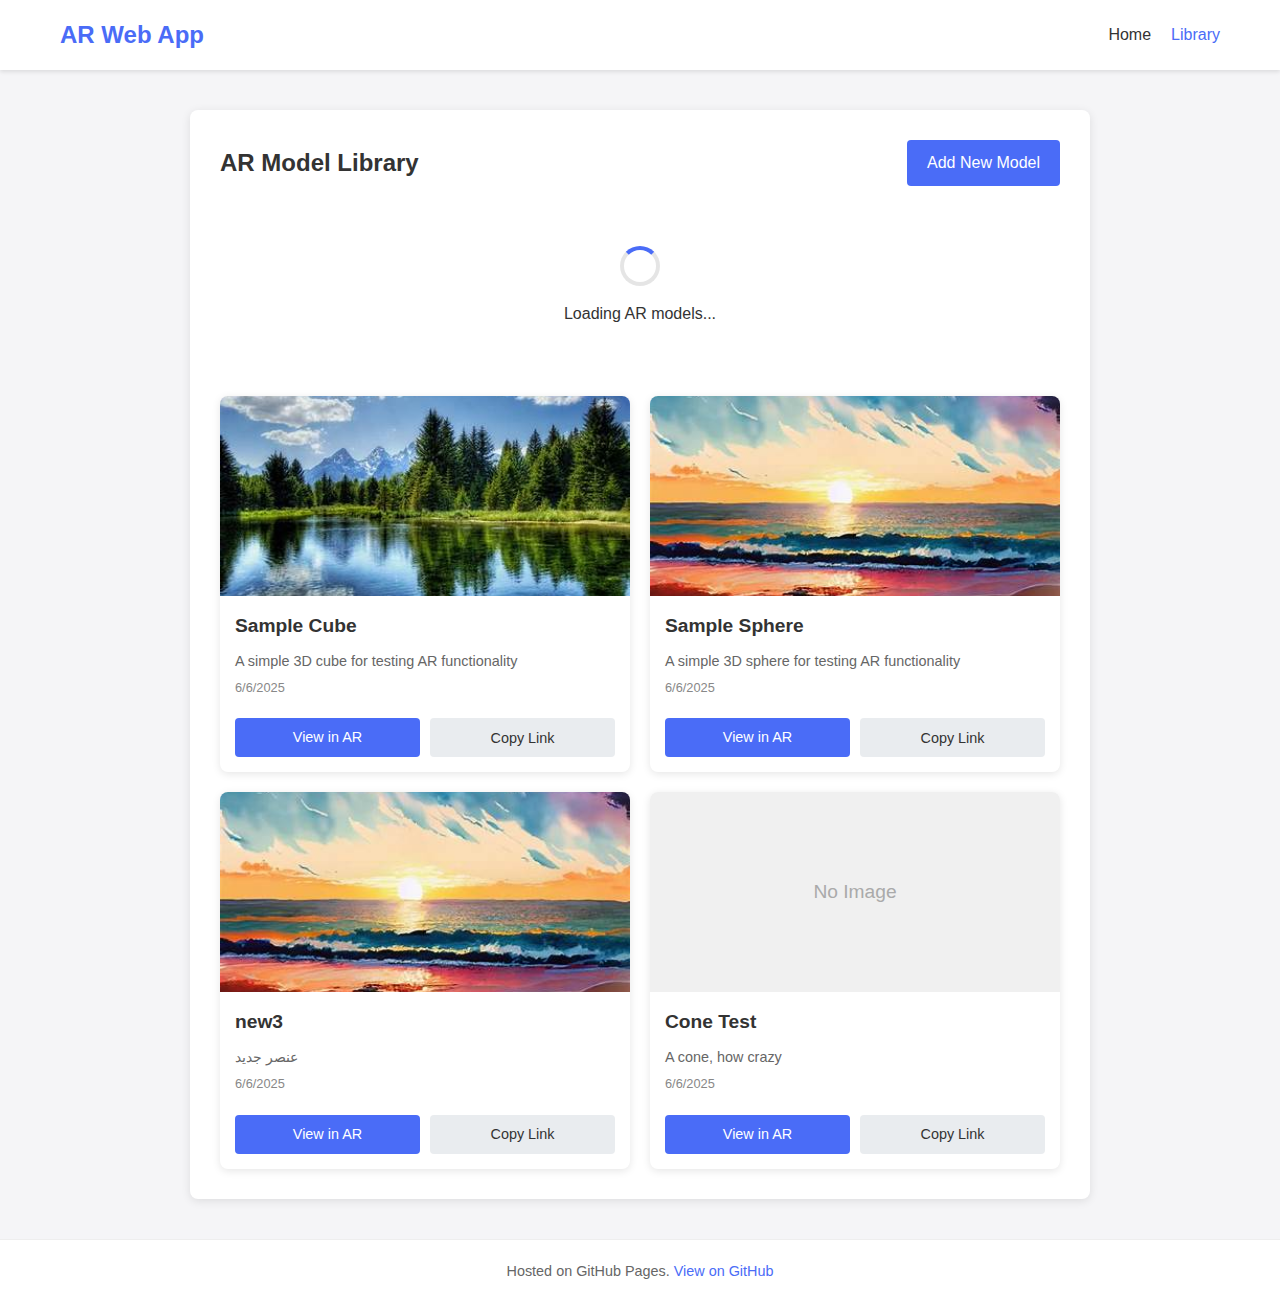
<file: library.html>
<!DOCTYPE html>
<html lang="en">
<head>
    <meta charset="UTF-8">
    <meta name="viewport" content="width=device-width, initial-scale=1.0">
    <title>AR Library - AR Web App</title>
    <link rel="stylesheet" href="css/styles.css">
    <link rel="stylesheet" href="css/additional.css">
</head>
<body>
    <header>
        <div class="container">
            <div class="header-content">
                <h1 class="logo">AR Web App</h1>
                <nav>
                    <ul>
                        <li><a href="index.html">Home</a></li>
                        <li><a href="library.html" class="active">Library</a></li>
                    </ul>
                </nav>
            </div>
        </div>
    </header>

    <main>
        <div class="container">
            <div class="upload-card" style="max-width: 900px;">
                <div class="header-with-button">
                    <h2>AR Model Library</h2>
                    <a href="https://github.com/yourusername/ar-web-app-github" target="_blank" class="button primary-button" style="width: auto;">Add New Model</a>
                </div>
                
                <div id="loading" class="loading-container">
                    <div class="loading-spinner"></div>
                    <p>Loading AR models...</p>
                </div>
                
                <div id="error-container" class="error-container hidden">
                    <div class="error-message">
                        <p id="error-text">Failed to load AR models.</p>
                    </div>
                </div>
                
                <div id="empty-library" class="empty-library hidden">
                    <p>No AR models have been uploaded yet.</p>
                    <a href="https://github.com/yourusername/ar-web-app-github" target="_blank" class="button primary-button">Add Your First Model</a>
                </div>
                
                <div id="models-container" class="models-container hidden">
                    <!-- Models will be inserted here by JavaScript -->
                </div>
            </div>
        </div>
    </main>

    <footer>
        <div class="container">
            <p>Hosted on GitHub Pages. <a href="https://github.com/yourusername/ar-web-app-github" target="_blank">View on GitHub</a></p>
        </div>
    </footer>

    <script src="js/library.js"></script>
</body>
</html>
</file>
<file: css/additional.css>
/* Additional styles for loading and error states */

/* Loading spinner */
.loading-container {
    display: flex;
    flex-direction: column;
    align-items: center;
    justify-content: center;
    padding: 40px 0;
}

.loading-spinner {
    width: 40px;
    height: 40px;
    border: 4px solid rgba(0, 0, 0, 0.1);
    border-radius: 50%;
    border-top-color: #4a6cf7;
    animation: spin 1s ease-in-out infinite;
    margin-bottom: 15px;
}

@keyframes spin {
    to { transform: rotate(360deg); }
}

/* Error container */
.error-container {
    text-align: center;
    padding: 20px;
}

.error-container .error-message {
    background-color: #ffebee;
    border: 1px solid #ffcdd2;
    border-radius: 4px;
    padding: 15px;
    margin-bottom: 20px;
    color: #c62828;
}

.error-container .action-buttons {
    display: flex;
    justify-content: center;
    gap: 10px;
}

/* Header with button */
.header-with-button {
    display: flex;
    justify-content: space-between;
    align-items: center;
    margin-bottom: 20px;
}

.header-with-button h2 {
    margin-bottom: 0;
}

/* Empty state for library */
.empty-library {
    background-color: #f8f9fa;
    border: 1px solid #e9ecef;
    border-radius: 8px;
    padding: 30px;
    text-align: center;
    margin-top: 20px;
}

.empty-library p {
    color: #6c757d;
    margin-bottom: 20px;
}

/* Responsive adjustments */
@media (max-width: 768px) {
    .header-with-button {
        flex-direction: column;
        gap: 15px;
    }
    
    .header-with-button .button {
        width: 100%;
    }
}
</file>
<file: css/styles.css>
/* Main styles for AR Web App - GitHub Pages Version */

/* Reset and base styles */
* {
    margin: 0;
    padding: 0;
    box-sizing: border-box;
}

body {
    font-family: -apple-system, BlinkMacSystemFont, 'Segoe UI', Roboto, Oxygen, Ubuntu, Cantarell, 'Open Sans', 'Helvetica Neue', sans-serif;
    line-height: 1.6;
    color: #333;
    background-color: #f5f5f7;
    min-height: 100vh;
    display: flex;
    flex-direction: column;
}

.container {
    width: 100%;
    max-width: 1200px;
    margin: 0 auto;
    padding: 0 20px;
}

/* Header styles */
header {
    background-color: #fff;
    box-shadow: 0 2px 4px rgba(0, 0, 0, 0.1);
}

.header-content {
    display: flex;
    justify-content: space-between;
    align-items: center;
    height: 70px;
}

.logo {
    font-size: 1.5rem;
    font-weight: 600;
    color: #4a6cf7;
}

nav ul {
    display: flex;
    list-style: none;
}

nav ul li {
    margin-left: 20px;
}

nav ul li a {
    text-decoration: none;
    color: #333;
    font-weight: 500;
    transition: color 0.3s;
}

nav ul li a:hover, 
nav ul li a.active {
    color: #4a6cf7;
}

/* Main content styles */
main {
    padding: 40px 0;
    flex: 1;
}

/* Card styles */
.upload-card {
    background-color: #fff;
    border-radius: 8px;
    box-shadow: 0 2px 10px rgba(0, 0, 0, 0.1);
    padding: 30px;
    max-width: 600px;
    margin: 0 auto;
}

h2 {
    font-size: 1.5rem;
    margin-bottom: 20px;
    text-align: center;
}

/* Info section */
.info-section {
    margin-bottom: 30px;
}

.info-box {
    background-color: #f8f9fa;
    border-radius: 6px;
    padding: 20px;
    margin-bottom: 20px;
}

.info-box h3 {
    font-size: 1.2rem;
    margin-bottom: 10px;
    color: #4a6cf7;
}

.info-box p {
    margin-bottom: 10px;
}

.info-box ol, .info-box ul {
    margin-left: 20px;
    margin-bottom: 15px;
}

.info-box li {
    margin-bottom: 5px;
}

/* Button styles */
.button {
    display: inline-block;
    padding: 10px 20px;
    border-radius: 4px;
    font-weight: 500;
    cursor: pointer;
    transition: background-color 0.3s, transform 0.1s;
    border: none;
    font-size: 1rem;
    text-align: center;
    text-decoration: none;
}

.button:active {
    transform: translateY(1px);
}

.primary-button {
    background-color: #4a6cf7;
    color: white;
    width: 100%;
}

.primary-button:hover {
    background-color: #3a5ce5;
}

.secondary-button {
    background-color: #e9ecef;
    color: #333;
}

.secondary-button:hover {
    background-color: #dde2e6;
}

/* Library link */
.library-link {
    margin-top: 20px;
    text-align: center;
}

/* Utility classes */
.hidden {
    display: none;
}

/* Model cards for library */
.models-container {
    display: grid;
    grid-template-columns: repeat(auto-fill, minmax(280px, 1fr));
    gap: 20px;
    margin-top: 30px;
}

.model-card {
    background-color: #fff;
    border-radius: 8px;
    overflow: hidden;
    box-shadow: 0 2px 8px rgba(0, 0, 0, 0.1);
    transition: transform 0.2s, box-shadow 0.2s;
}

.model-card:hover {
    transform: translateY(-5px);
    box-shadow: 0 5px 15px rgba(0, 0, 0, 0.15);
}

.model-thumbnail {
    height: 200px;
    background-color: #f0f0f0;
    overflow: hidden;
    position: relative;
}

.model-thumbnail img {
    width: 100%;
    height: 100%;
    object-fit: cover;
}

.placeholder-thumbnail {
    display: flex;
    align-items: center;
    justify-content: center;
    height: 100%;
    color: #aaa;
    font-size: 1.2rem;
}

.model-info {
    padding: 15px;
}

.model-info h3 {
    font-size: 1.2rem;
    margin-bottom: 8px;
}

.model-info p {
    color: #666;
    font-size: 0.9rem;
    margin-bottom: 5px;
}

.model-date {
    font-size: 0.8rem !important;
    color: #888 !important;
}

.model-actions {
    padding: 0 15px 15px;
    display: flex;
    gap: 10px;
}

.model-actions .button {
    flex: 1;
    padding: 8px 0;
    font-size: 0.9rem;
}

/* AR viewer styles */
.ar-viewer-container {
    max-width: 800px;
    margin: 0 auto;
}

.model-title {
    text-align: center;
    margin-bottom: 20px;
}

.model-description {
    text-align: center;
    margin-bottom: 20px;
    color: #666;
}

.model-viewer-container {
    aspect-ratio: 1/1;
    width: 100%;
    background-color: #f0f0f0;
    border-radius: 8px;
    overflow: hidden;
}

model-viewer {
    width: 100%;
    height: 100%;
}

.share-section {
    margin-top: 30px;
    text-align: center;
}

.share-text {
    color: #666;
    margin-bottom: 15px;
}

.share-link {
    display: flex;
    max-width: 500px;
    margin: 0 auto;
}

.share-link input {
    flex: 1;
    padding: 10px;
    border: 1px solid #ddd;
    border-radius: 4px 0 0 4px;
    font-size: 0.9rem;
}

.share-link button {
    border-radius: 0 4px 4px 0;
}

.back-to-library {
    margin-top: 30px;
    text-align: center;
}

/* Footer styles */
footer {
    background-color: #fff;
    padding: 20px 0;
    margin-top: auto;
    border-top: 1px solid #eee;
}

footer p {
    text-align: center;
    color: #666;
    font-size: 0.9rem;
}

footer a {
    color: #4a6cf7;
    text-decoration: none;
}

footer a:hover {
    text-decoration: underline;
}

/* Responsive styles */
@media (max-width: 768px) {
    .header-content {
        flex-direction: column;
        height: auto;
        padding: 15px 0;
    }
    
    nav ul {
        margin-top: 10px;
    }
    
    nav ul li {
        margin: 0 10px;
    }
    
    .upload-card {
        padding: 20px;
    }
    
    .models-container {
        grid-template-columns: repeat(auto-fill, minmax(250px, 1fr));
    }
}
</file>
